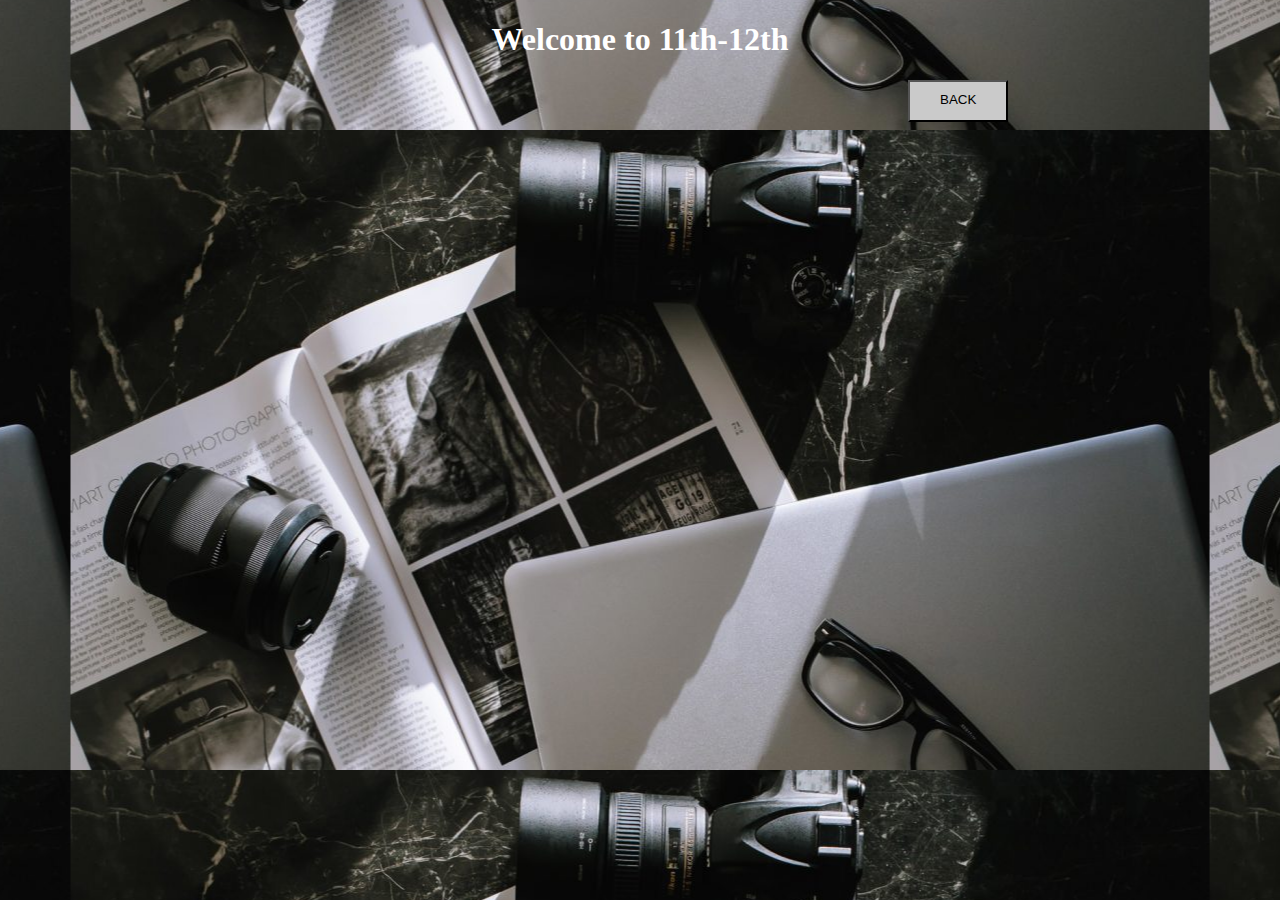
<file: study1.html>
<!DOCTYPE html>
<html lang="en">
<head>
    <meta charset="UTF-8">
    <meta http-equiv="X-UA-Compatible" content="IE=edge">
    <meta name="viewport" content="width=device-width, initial-scale=1.0">
    <title>STUDY-1</title>
    <link rel="stylesheet" href="style1.css">
</head>
<body>
    <h1>Welcome to 11th-12th</h1>
    <button onclick="goBack()">Back</button>
    <script>
        function goBack() {
          window.history.back();
        }
    </script>
</body>
</html>
</file>
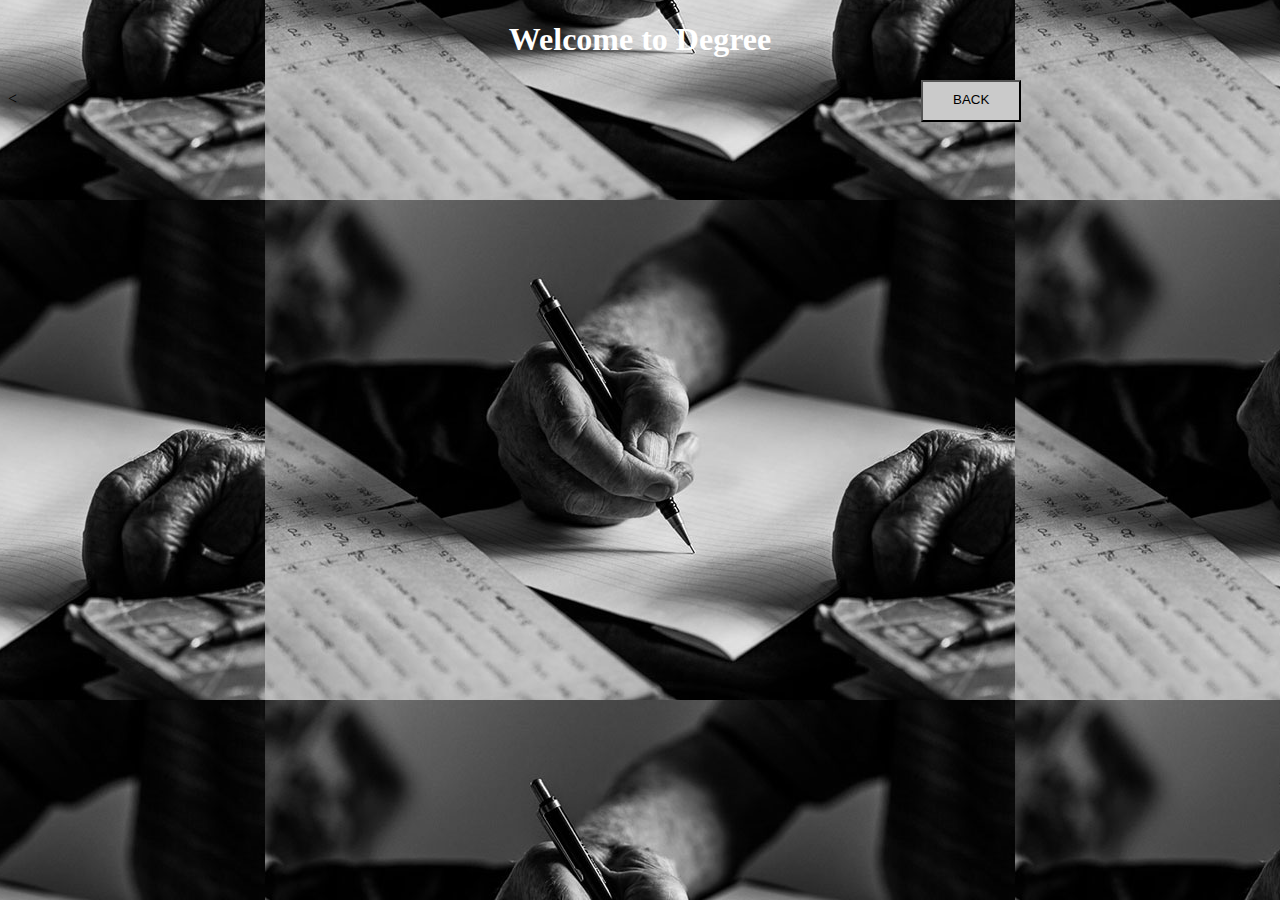
<file: study2.html>
<!DOCTYPE html>
<html lang="en">
<head>
    <meta charset="UTF-8">
    <meta http-equiv="X-UA-Compatible" content="IE=edge">
    <meta name="viewport" content="width=device-width, initial-scale=1.0">
    <title>STUDY-2</title>
    <link rel="stylesheet" href="style2.css">
</head>
<body>
    <h1>Welcome to Degree</h1>
    <    <button onclick="goBack()">Back</button>
    <script>
        function goBack() {
          window.history.back();
        }
    </script>
</body>
</html>
</file>
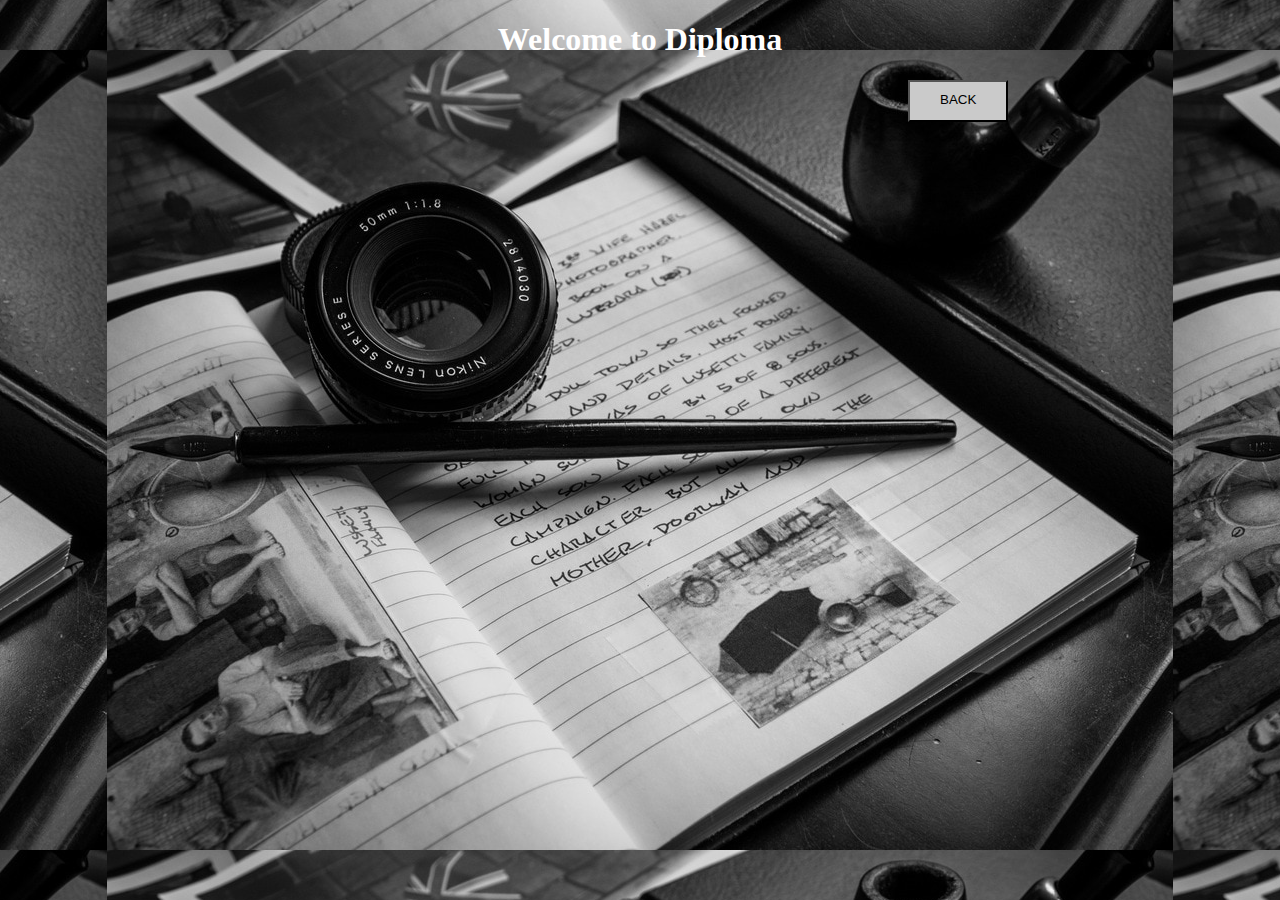
<file: study3.html>
<!DOCTYPE html>
<html lang="en">
<head>
    <meta charset="UTF-8">
    <meta http-equiv="X-UA-Compatible" content="IE=edge">
    <meta name="viewport" content="width=device-width, initial-scale=1.0">
    <title>STUDY-3</title>
    <link rel="stylesheet" href="style3.css">
</head>
<body>
    <h1>Welcome to Diploma</h1>
    <button onclick="goBack()">Back</button>
    <script>
        function goBack() {
          window.history.back();
        }
    </script>
</body>
</html>
</file>
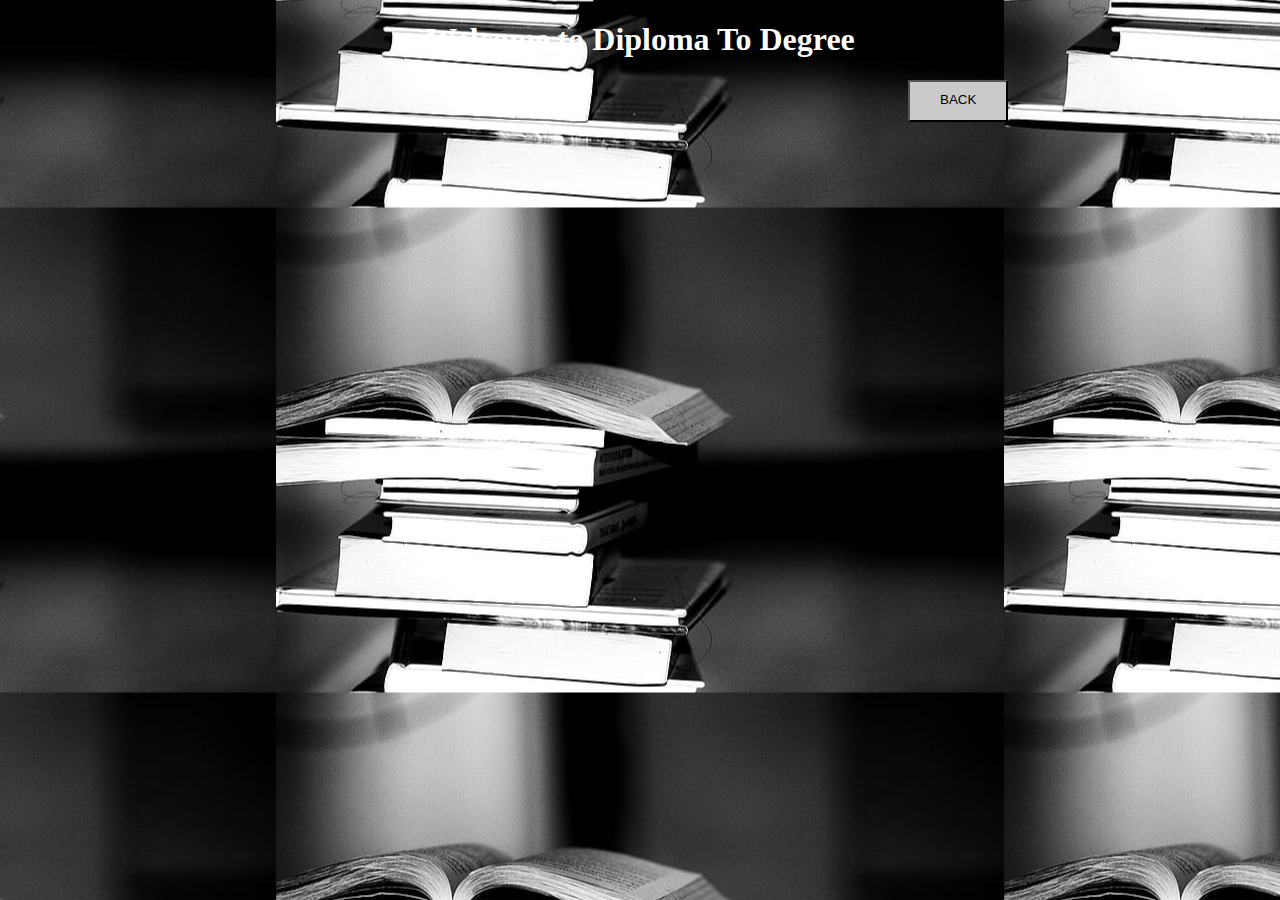
<file: study4.html>
<!DOCTYPE html>
<html lang="en">
<head>
    <meta charset="UTF-8">
    <meta http-equiv="X-UA-Compatible" content="IE=edge">
    <meta name="viewport" content="width=device-width, initial-scale=1.0">
    <title>STUDY-4</title>
    <link rel="stylesheet" href="style4.css">
</head>
<body>
    <h1>Welcome to Diploma To Degree</h1>
    <button onclick="goBack()">Back</button>
    <script>
        function goBack() {
          window.history.back();
        }
    </script>
</body>
</html>
</file>
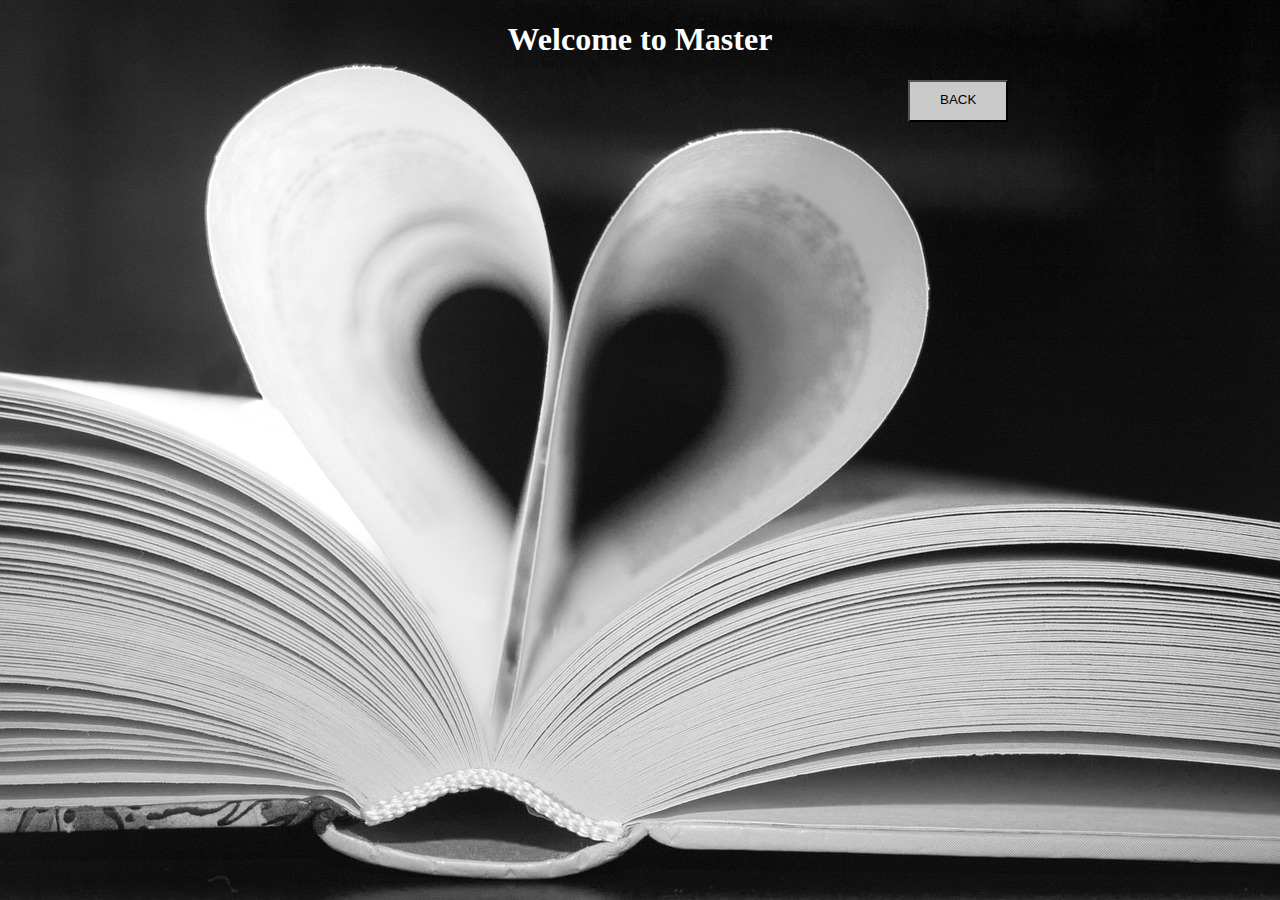
<file: study5.html>
<!DOCTYPE html>
<html lang="en">
<head>
    <meta charset="UTF-8">
    <meta http-equiv="X-UA-Compatible" content="IE=edge">
    <meta name="viewport" content="width=device-width, initial-scale=1.0">
    <title>STUDY-5</title>
    <link rel="stylesheet" href="style5.css">
</head>
<body>
    <h1>Welcome to Master</h1>
    <button onclick="goBack()">Back</button>
    <script>
        function goBack() {
          window.history.back();
        }
    </script>
</body>
</html>
</file>
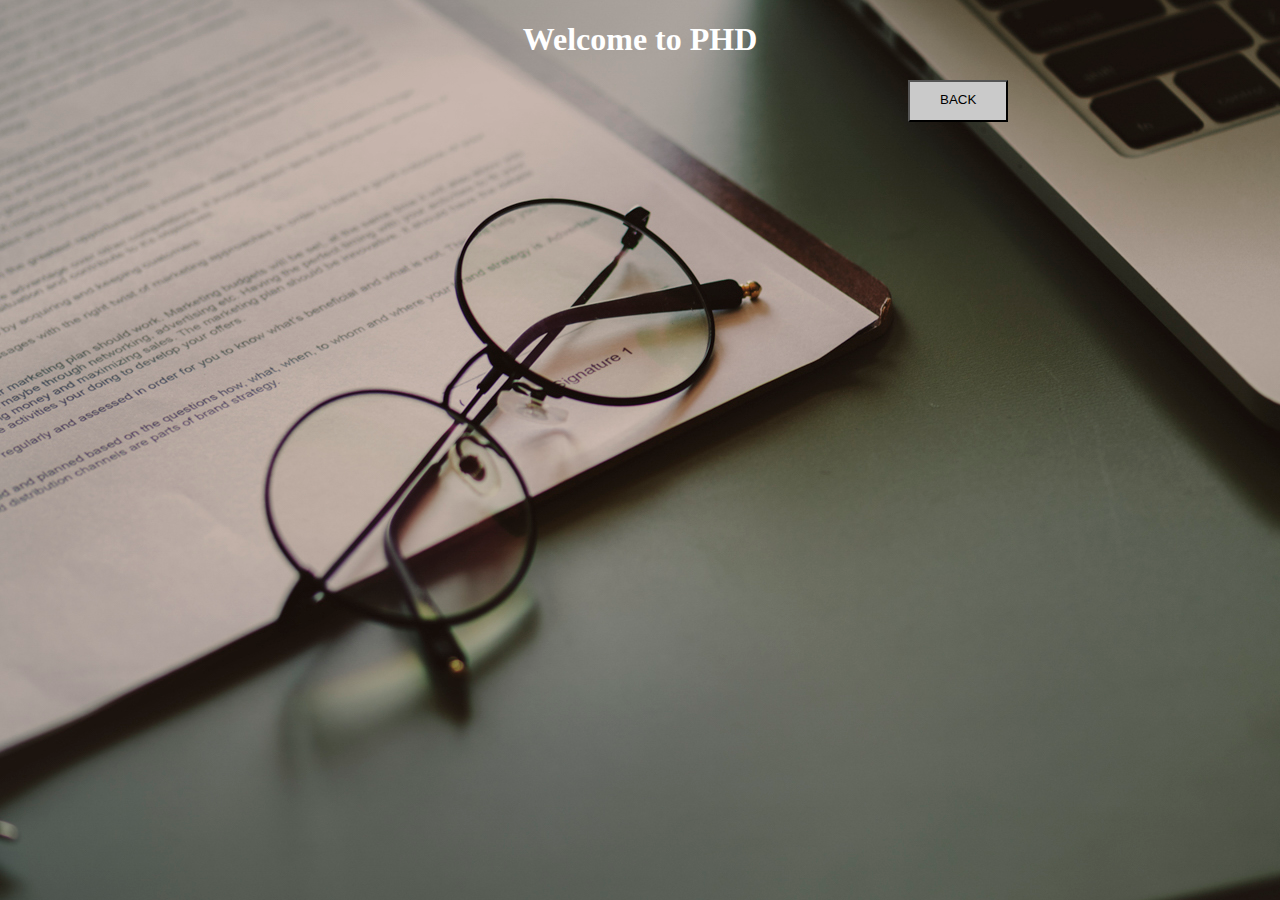
<file: study6.html>
<!DOCTYPE html>
<html lang="en">
<head>
    <meta charset="UTF-8">
    <meta http-equiv="X-UA-Compatible" content="IE=edge">
    <meta name="viewport" content="width=device-width, initial-scale=1.0">
    <title>STUDY-6</title>
    <link rel="stylesheet" href="style6.css">
</head>
<body>
    <h1>Welcome to PHD</h1>
    <button onclick="goBack()">Back</button>
    <script>
        function goBack() {
          window.history.back();
        }
    </script>
</body>
</html>
</file>
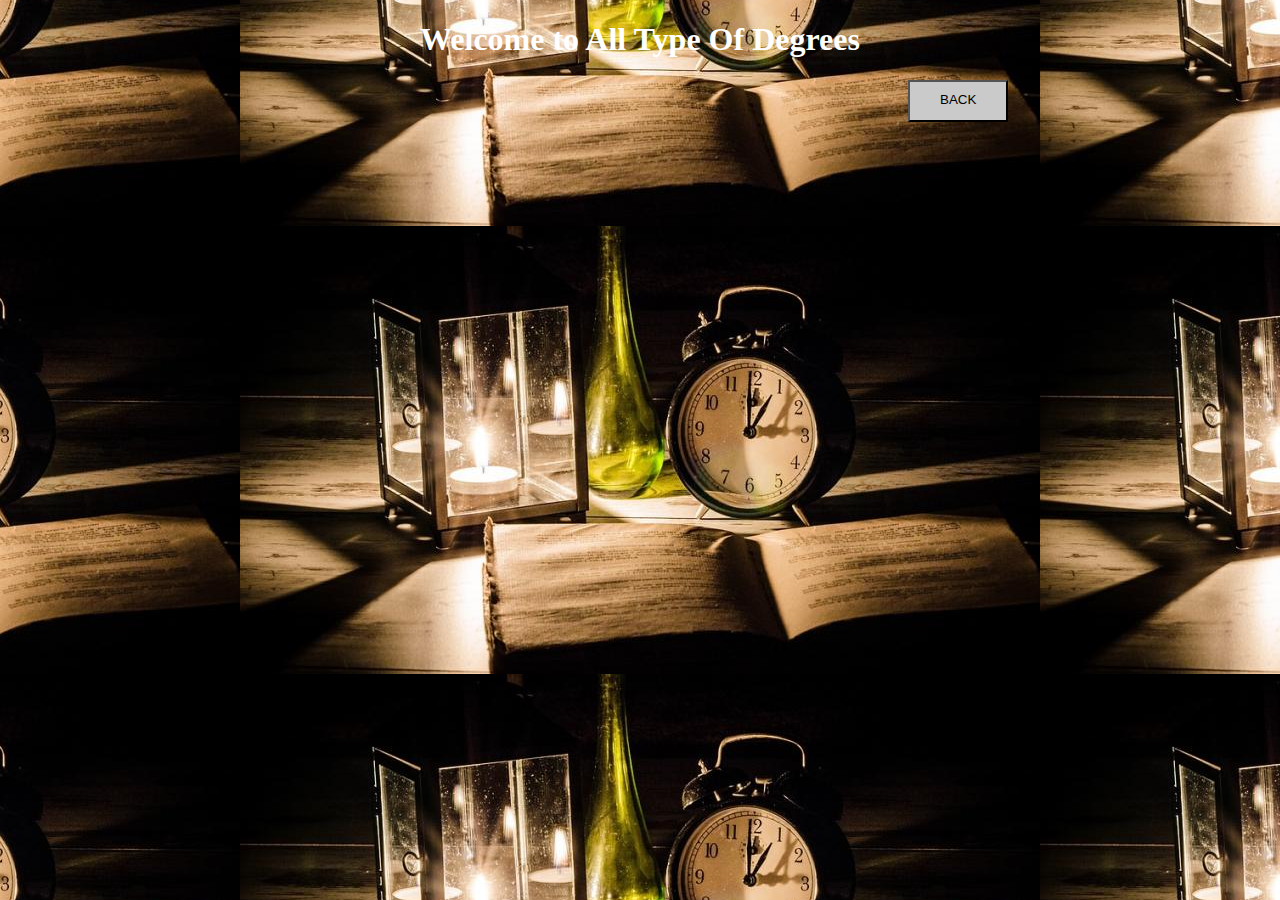
<file: study7.html>
<!DOCTYPE html>
<html lang="en">
<head>
    <meta charset="UTF-8">
    <meta http-equiv="X-UA-Compatible" content="IE=edge">
    <meta name="viewport" content="width=device-width, initial-scale=1.0">
    <title>STUDY-7</title>
    <link rel="stylesheet" href="style7.css">
</head>
<body>
    <h1>Welcome to All Type Of Degrees</h1>
    <button onclick="goBack()">Back</button>
    <script>
        function goBack() {
          window.history.back();
        }
    </script>
</body>
</html>
</file>
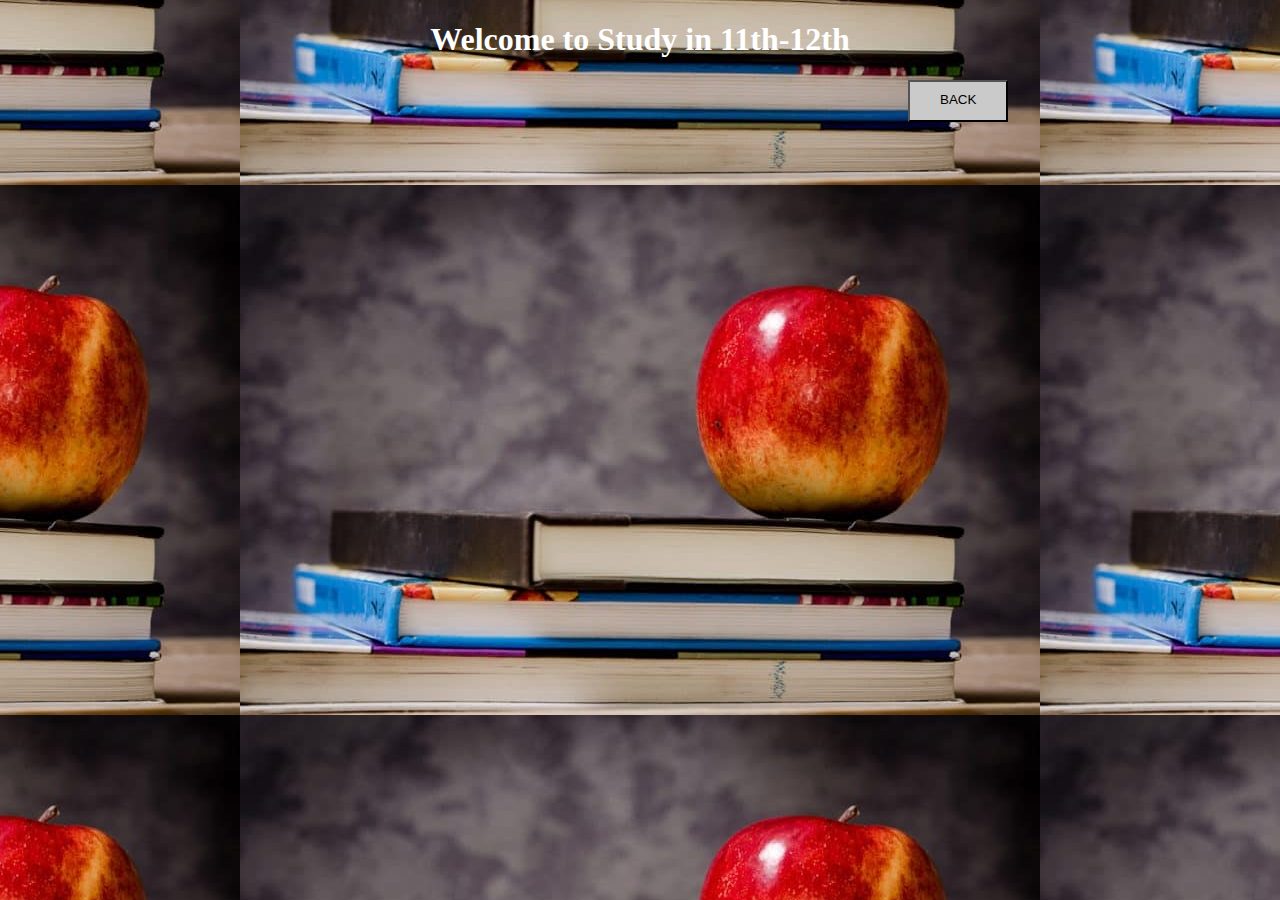
<file: study8.html>
<!DOCTYPE html>
<html lang="en">
<head>
    <meta charset="UTF-8">
    <meta http-equiv="X-UA-Compatible" content="IE=edge">
    <meta name="viewport" content="width=device-width, initial-scale=1.0">
    <title>STUDY-8</title>
    <link rel="stylesheet" href="style8.css">
</head>
<body>
    <h1>Welcome to Study in 11th-12th</h1>
    <button onclick="goBack()">Back</button>
    <script>
        function goBack() {
          window.history.back();
        }
    </script>
</body>
</html>
</file>
<file: style1.css>
body{
    background-image: url('images/p-1.png');
    background-attachment: fixed;
    background-position: center;
}

h1{
    color: white;
    text-align: center;
}

button{
    position: relative;
    font-weight: 500;
    text-transform: uppercase;
    transition: all;
    padding: 10px 30px 13px 30px;
    background-color: rgb(202, 202, 202);
    margin-left: 900px;
}

button:hover{
    color: #fff;
    border-color: rgb(47, 60, 75);
}

button a{
    color: black;
    text-decoration: none;
}
</file>
<file: style2.css>
body{
    background-image: url('images/p-2.png');
    background-attachment: fixed;
    background-position: center;
}

h1{
    color: white;
    text-align: center;
}

button{
    position: relative;
    font-weight: 500;
    text-transform: uppercase;
    transition: all;
    padding: 10px 30px 13px 30px;
    background-color: rgb(202, 202, 202);
    margin-left: 900px;
}

button:hover{
    color: #fff;
    border-color: rgb(47, 60, 75);
}

button a{
    color: black;
    text-decoration: none;
}
</file>
<file: style3.css>
body{
    background-image: url('images/p-3.png');
    background-attachment: fixed;
    background-position: center;
}

h1{
    color: white;
    text-align: center;
}

button{
    position: relative;
    font-weight: 500;
    text-transform: uppercase;
    transition: all;
    padding: 10px 30px 13px 30px;
    background-color: rgb(202, 202, 202);
    margin-left: 900px;
}

button:hover{
    color: #fff;
    border-color: rgb(47, 60, 75);
}

button a{
    color: black;
    text-decoration: none;
}
</file>
<file: style4.css>
body{
    background-image: url('images/p-4.png');
    background-attachment: fixed;
    background-position: center;
}

h1{
    color: white;
    text-align: center;
}

button{
    position: relative;
    font-weight: 500;
    text-transform: uppercase;
    transition: all;
    padding: 10px 30px 13px 30px;
    background-color: rgb(202, 202, 202);
    margin-left: 900px;
}

button:hover{
    color: #fff;
    border-color: rgb(47, 60, 75);
}

button a{
    color: black;
    text-decoration: none;
}
</file>
<file: style5.css>
body{
    background-image: url('images/p-5.png');
    background-attachment: fixed;
    background-position: center;
}

h1{
    color: white;
    text-align: center;
}

button{
    position: relative;
    font-weight: 500;
    text-transform: uppercase;
    transition: all;
    padding: 10px 30px 13px 30px;
    background-color: rgb(202, 202, 202);
    margin-left: 900px;
}

button:hover{
    color: #fff;
    border-color: rgb(47, 60, 75);
}

button a{
    color: black;
    text-decoration: none;
}
</file>
<file: style6.css>
body{
    background-image: url('images/p-6.png');
    background-attachment: fixed;
    background-position: center;
}

h1{
    color: white;
    text-align: center;
}

button{
    position: relative;
    font-weight: 500;
    text-transform: uppercase;
    transition: all;
    padding: 10px 30px 13px 30px;
    background-color: rgb(202, 202, 202);
    margin-left: 900px;
}

button:hover{
    color: #fff;
    border-color: rgb(47, 60, 75);
}

button a{
    color: black;
    text-decoration: none;
}
</file>
<file: style7.css>
body{
    background-image: url('images/p-7.png');
    background-attachment: fixed;
    background-position: center;
}

h1{
    color: white;
    text-align: center;
}

button{
    position: relative;
    font-weight: 500;
    text-transform: uppercase;
    transition: all;
    padding: 10px 30px 13px 30px;
    background-color: rgb(202, 202, 202);
    margin-left: 900px;
}

button:hover{
    color: #fff;
    border-color: rgb(47, 60, 75);
}

button a{
    color: black;
    text-decoration: none;
}
</file>
<file: style8.css>
body{
    background-image: url('images/p-8.png');
    background-attachment: fixed;
    background-position: center;
}

h1{
    color: white;
    text-align: center;
}

button{
    position: relative;
    font-weight: 500;
    text-transform: uppercase;
    transition: all;
    padding: 10px 30px 13px 30px;
    background-color: rgb(202, 202, 202);
    margin-left: 900px;
}

button:hover{
    color: #fff;
    border-color: rgb(47, 60, 75);
}

button a{
    color: black;
    text-decoration: none;
}
</file>
